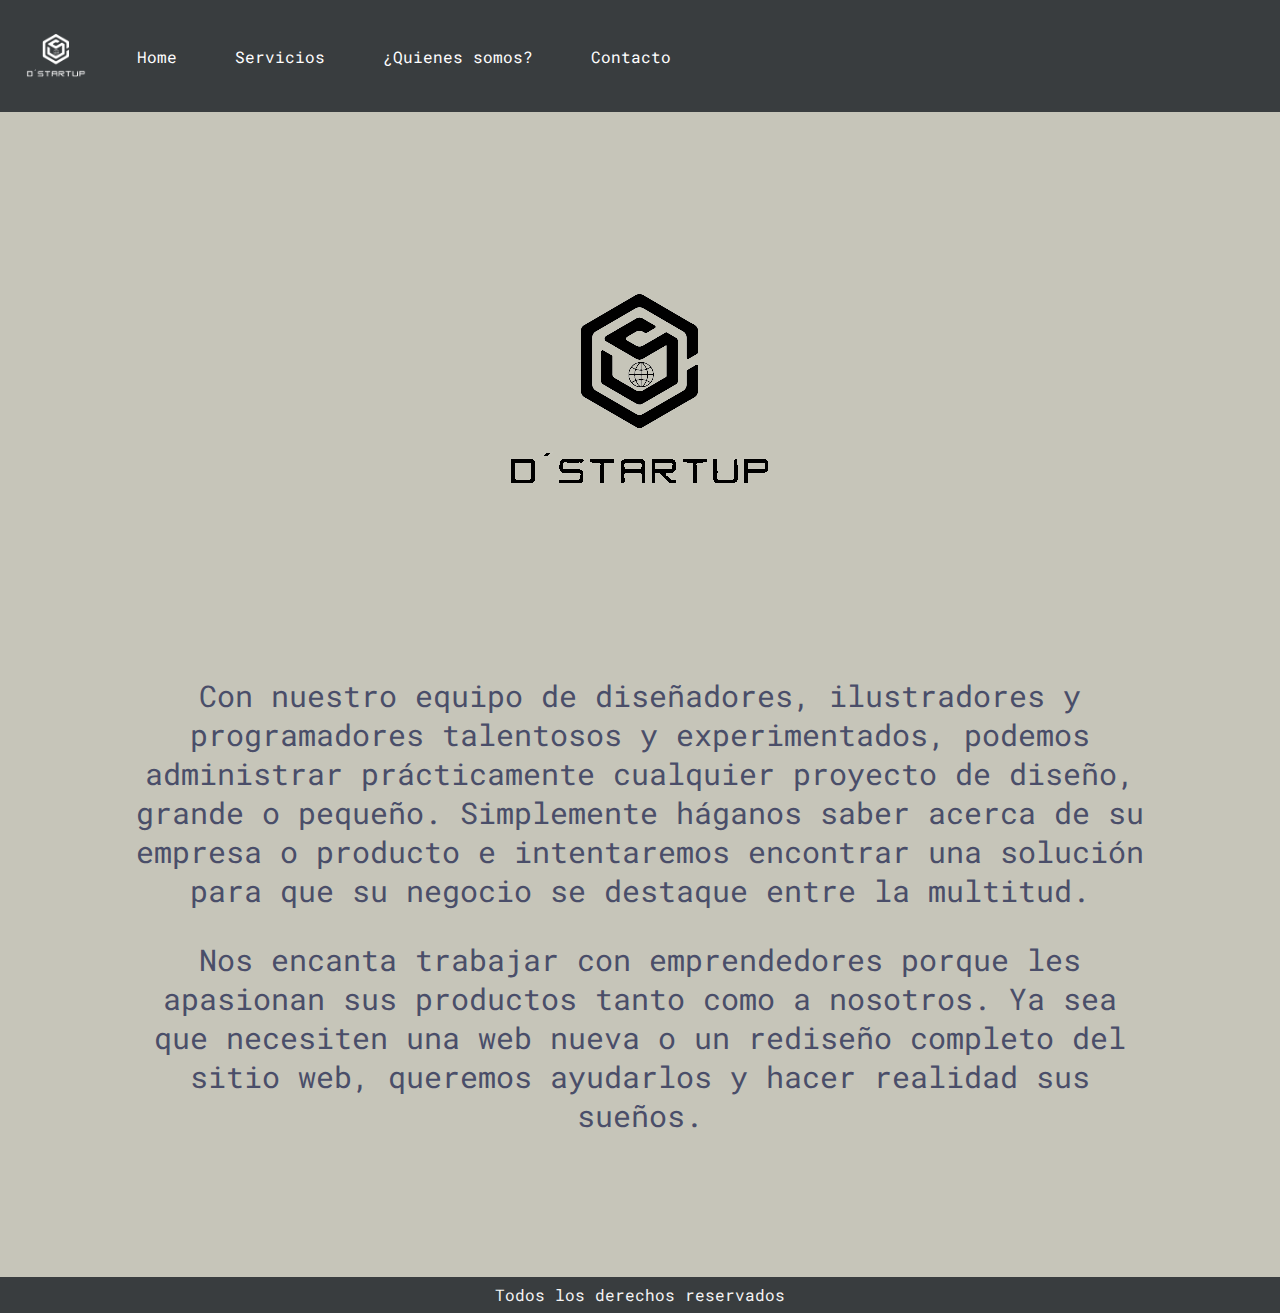
<file: index.html>
<!DOCTYPE html>
<html lang="en">
<head>
    <meta charset="UTF-8">
    <meta http-equiv="X-UA-Compatible" content="IE=edge">
    <meta name="viewport" content="width=device-width, initial-scale=1.0">
    <link rel="stylesheet" href="style.css">
    <link rel="preconnect" href="https://fonts.googleapis.com">
<link rel="preconnect" href="https://fonts.gstatic.com" crossorigin>
<link href="https://fonts.googleapis.com/css2?family=Montserrat:ital,wght@1,200&family=Roboto+Mono&display=swap" rel="stylesheet"> 
    <title>miStartup</title>
</head>
<body>
    <header class ="nav">
        <label for="trigger">
            <!-- Para chequear cuando se clickea el menu -->
            <input type="checkbox" class="trigger" id="trigger" />
            <div class="hamburger">
              <!-- Esto esta vacío porque voy a "dibujar" el hamburger menu -->
              <span></span>
              <span></span>
              <span></span>
            </div>
            <ul id="opciones">
                <li><a href="index.html">Home</a></li>
                <li><a href="servicios.html">Servicios</a></li>
                <li><a href="integrantes">¿Quienes somos?</a></li>
                <li><a href="contacto.html">Contacto</a></li>
            </ul>
        </label>
        <img src="imagenes/logito.png" alt="">
    </header>
    
    <div class="encabezado">
    <img src="imagenes/logito.png" alt="logostartup">
    <p>Con nuestro equipo de diseñadores, ilustradores y programadores talentosos y experimentados, podemos administrar prácticamente cualquier proyecto de diseño, grande o pequeño. Simplemente háganos saber acerca de su empresa o producto e intentaremos encontrar una solución para que su negocio se destaque entre la multitud.</p>
    <p> Nos encanta trabajar con emprendedores porque les apasionan sus productos tanto como a nosotros. Ya sea que necesiten una web nueva o un rediseño completo del sitio web, queremos ayudarlos y hacer realidad sus sueños.</p>
    </div>
<footer>
        <p>Todos los derechos reservados</p>
    </footer>
</body>
</html>
</file>
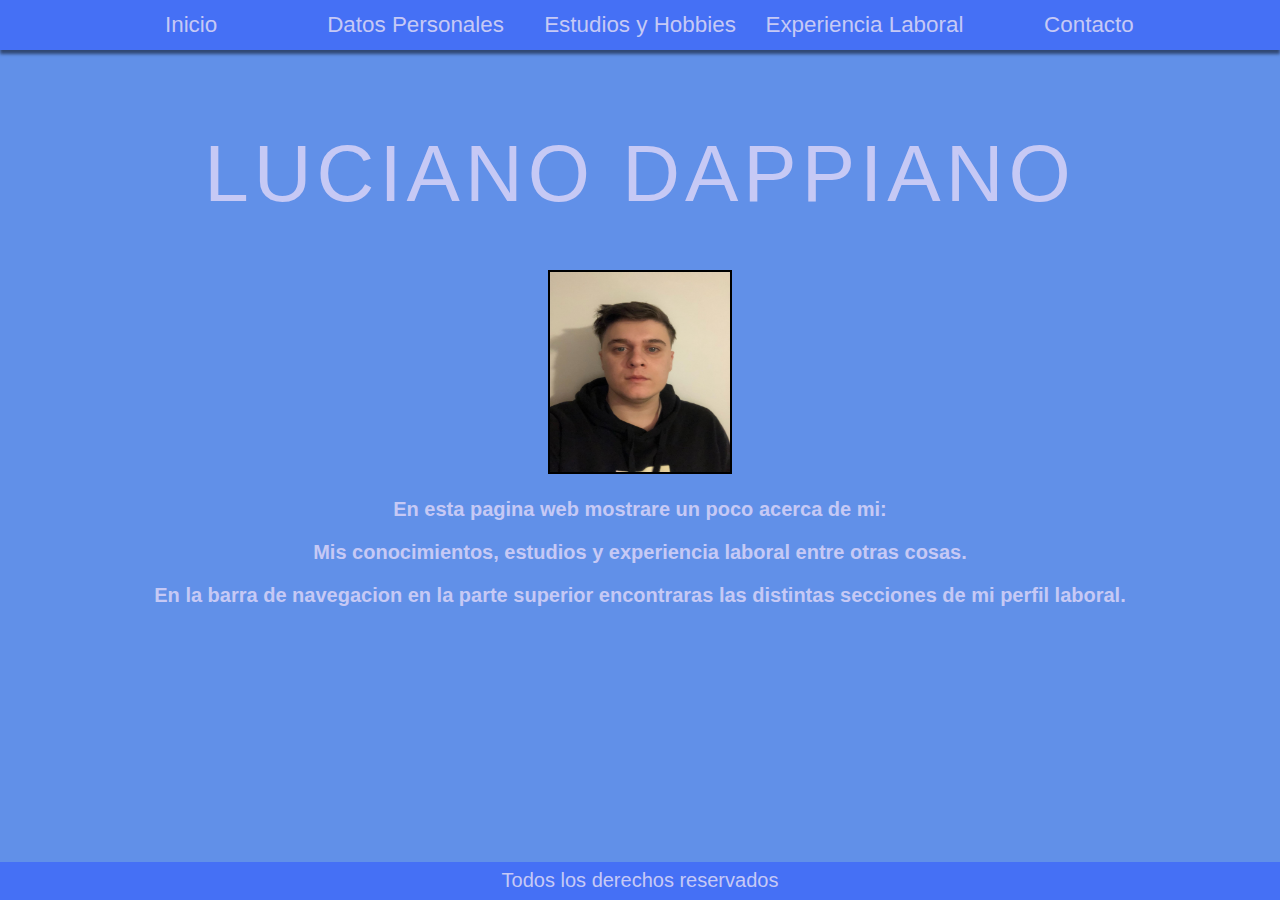
<file: nuestraspaginas/dappianoluciano.github.io-main/index.html>
<!DOCTYPE html>
<html lang="en">
<head>
    <title>Luciano Dappiano CV</title>
    <link rel="stylesheet" type="text/css" href="styles.css">
</head>
<body class="news">
    <header>
        <div class="nav">
        <div class="menu-fixed"> 
        <ul>
          <li><a href="index.html">Inicio</a></li>
          <li><a href="datospersonales.html">Datos Personales</a></li>
          <li><a href="estudios.html">Estudios y Hobbies</a></li>
          <li><a href="laboral.html">Experiencia Laboral</a></li>
          <li><a href="contacto.html">Contacto</a></li>
          
        </ul>
        </div>
        </div>
    </header>


    <div id="principal">
    <div class="bg-5">
        <h2 class="animated-shadow" align="center">Luciano Dappiano</h2>
    </div>
        <img src="mifoto.jpg" id="mifoto" width="180" height="200"> 
        <p id="p">En esta pagina web mostrare un poco acerca de mi:</p>   
        <p id="p">Mis conocimientos, estudios y experiencia laboral entre otras cosas.</p>
        <p id="p">En la barra de navegacion en la parte superior encontraras las distintas secciones de mi perfil laboral.</p>  
    </div>  

    <footer>
        <p>Todos los derechos reservados</p>
    </footer>
</body>
</html>
</file>
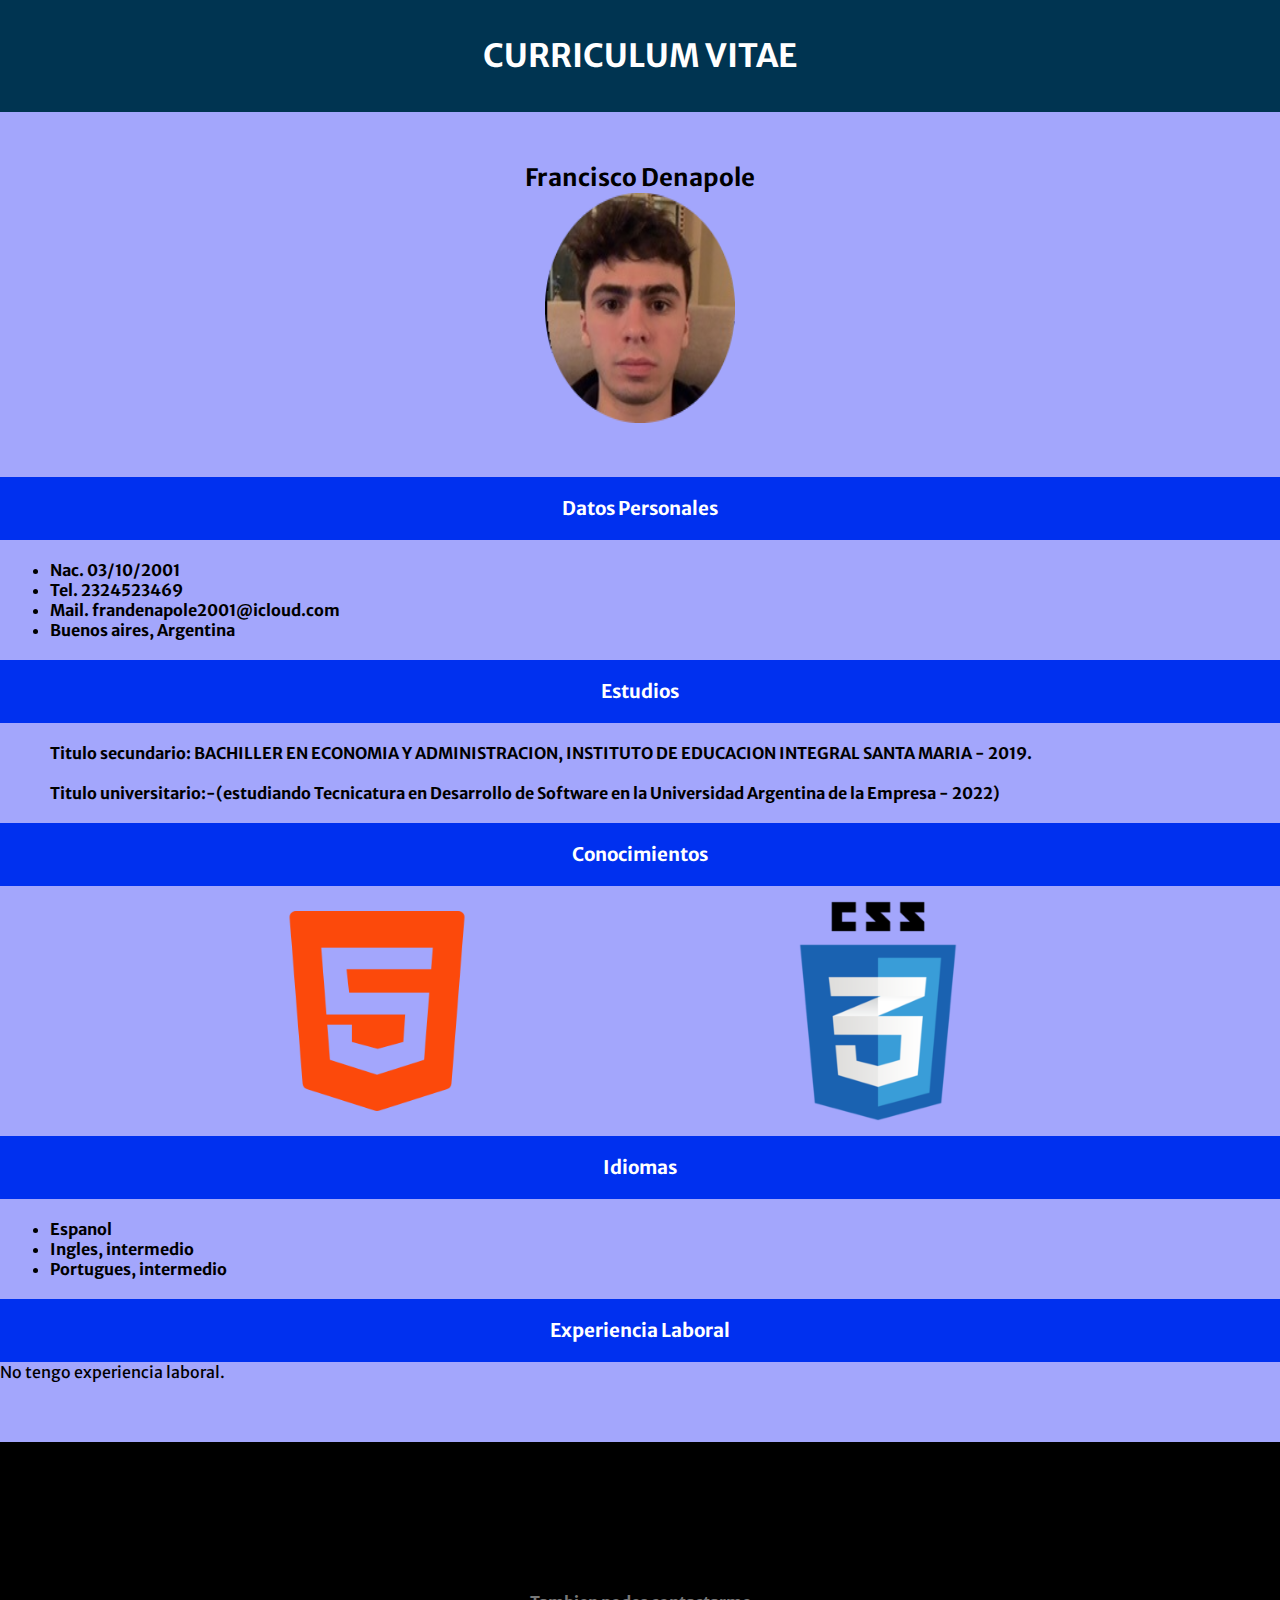
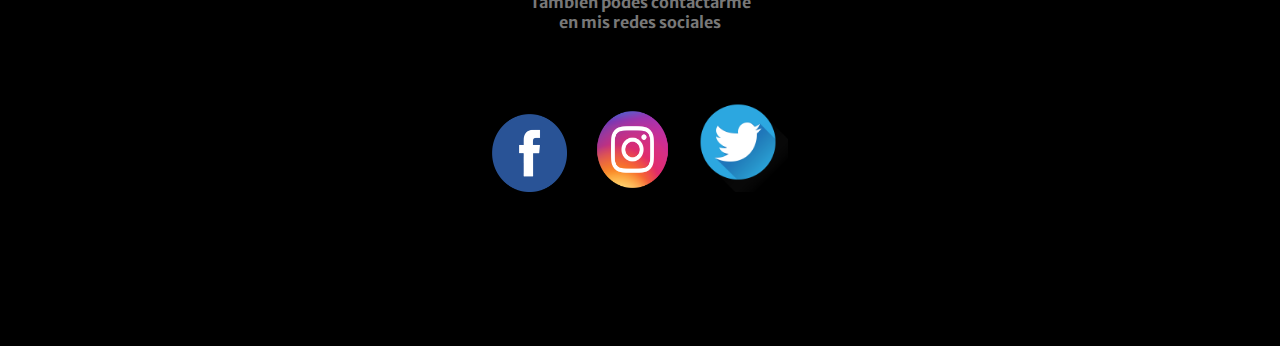
<file: nuestraspaginas/disenoydesarrolloweb/index.html>
<!DOCTYPE html>
<html lang="en">
<head>
    <meta charset="UTF-8">
    <meta http-equiv="X-UA-Compatible" content="IE=edge">
    <meta name="viewport" content="width=device-width, initial-scale=1.0">
    <link rel="stylesheet" href="css/estilos.css">
    <title>Curriculum Vitae</title>
</head>
<body>
    <header id="centrado">
        <div class="titulocv">
            <h1>Curriculum Vitae</h1>
        </div>
            <h2 class="nombre">Francisco Denapole</h2>
            <img src="images/image0-modified.png" class="imagenpersonal">
        </div>
    </header>

    <main>
        <div>
            <h3 class="datospersonales">Datos Personales</h3>
        </div>
        <div>
            <ul class="listas">
                <li>Nac. 03/10/2001</li>
                <li>Tel. 2324523469</li>
                <li>Mail. frandenapole2001@icloud.com</li>
                <li>Buenos aires, Argentina</li>
            </ul>
        </div>


        <div>
            <h3 class="datospersonales">Estudios</h3>
            <p class="listas">Titulo secundario: BACHILLER EN ECONOMIA Y ADMINISTRACION, INSTITUTO DE EDUCACION INTEGRAL SANTA MARIA - 2019.</p>
            <p class="listas">Titulo universitario:-(estudiando Tecnicatura en Desarrollo de Software en la Universidad Argentina de la Empresa - 2022)</p> 
        </div>

        <div>
            <h3 class="datospersonales">Conocimientos</h3>
            <div class="conocimientos">
                <img src="images/html.png" class="imgconocimientoshtml">
                <img src="images/css.png"class="imgconocimientos">
            </div>
        </div>

        <div>
            <h3 class="datospersonales">Idiomas</h3>
            <ul class="listas">
                <li>Espanol</li>
                <li>Ingles, intermedio</li>
                <li>Portugues, intermedio</li>
            </ul>
        </div>

        <div>
            <h3 class="datospersonales">Experiencia Laboral</h3>
            <div>No tengo experiencia laboral.</div>
        </div>
    </main>
<br>
<br>
<br>
<footer>
    <div>
        <p>Tambien podes contactarme</p>
        <p>en mis redes sociales</p>
<br>
<br>
<br>

    </div>
    <div>
        <a href="https://www.facebook.com/francisco.denapole/" target="blank"><img src="images/facebook.png" class="logosRedes"></a>
        <a href="https://www.instagram.com/frandenapole/" target="blank"><img src="images/instagram1.png" width="105px" height="85px"></a>
        <a href="https://twitter.com/FranDenapole" target="blank"><img src="images/pngwing.com.png" width="100px" height="100px"></a>
    </div>


</footer>

    
</body>
</html>
</file>
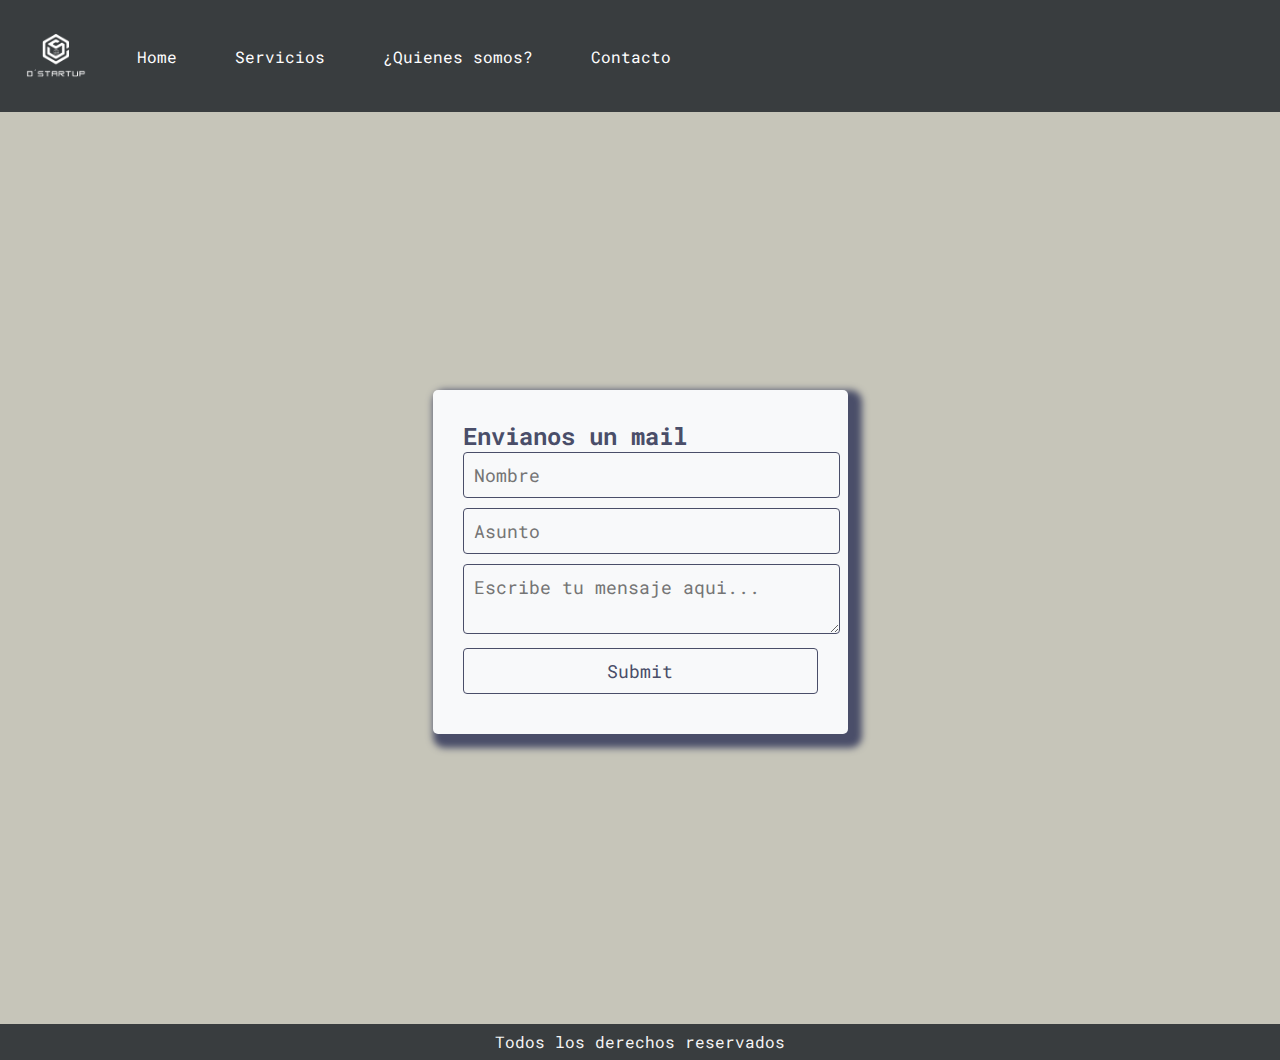
<file: contacto.html>
<!DOCTYPE html>
<html lang="en">
    <head>
        <meta charset="UTF-8">
        <meta http-equiv="X-UA-Compatible" content="IE=edge">
        <meta name="viewport" content="width=device-width, initial-scale=1.0">
        <link rel="stylesheet" href="style.css">
        <link rel="preconnect" href="https://fonts.googleapis.com">
    <link rel="preconnect" href="https://fonts.gstatic.com" crossorigin>
    <link href="https://fonts.googleapis.com/css2?family=Montserrat:ital,wght@1,200&family=Roboto+Mono&display=swap" rel="stylesheet"> 
        <title>miStartup</title>
    </head>
<body>
        <header class ="nav">
            <label for="trigger">
                <!-- Para chequear cuando se clickea el menu -->
                <input type="checkbox" class="trigger" id="trigger" />
                <div class="hamburger">
                  <!-- Esto esta vacío porque voy a "dibujar" el hamburger menu -->
                  <span></span>
                  <span></span>
                  <span></span>
                </div>
                <ul id="opciones">
                    <li><a href="index.html">Home</a></li>
                    <li><a href="servicios.html">Servicios</a></li>
                    <li><a href="integrantes.html">¿Quienes somos?</a></li>
                    <li><a href="contacto.html">Contacto</a></li>
                </ul>
            </label>
            <img src="imagenes/logito.png" alt="">
        </header>
    <div id="formulario">
        <section>
            <form>
                <h2>Envianos un mail</h2>
                <input class="controls" type="text" placeholder="Nombre"><br>
                <input class="controls" type="text" placeholder="Asunto"><br>
                <textarea class="controls" placeholder="Escribe tu mensaje aqui..."></textarea>
                <input class="butons" type="submit">                
            </form>
        </section>
    </div>
    <footer>
        <p>Todos los derechos reservados</p>
    </footer>
</body>
</html>
</file>
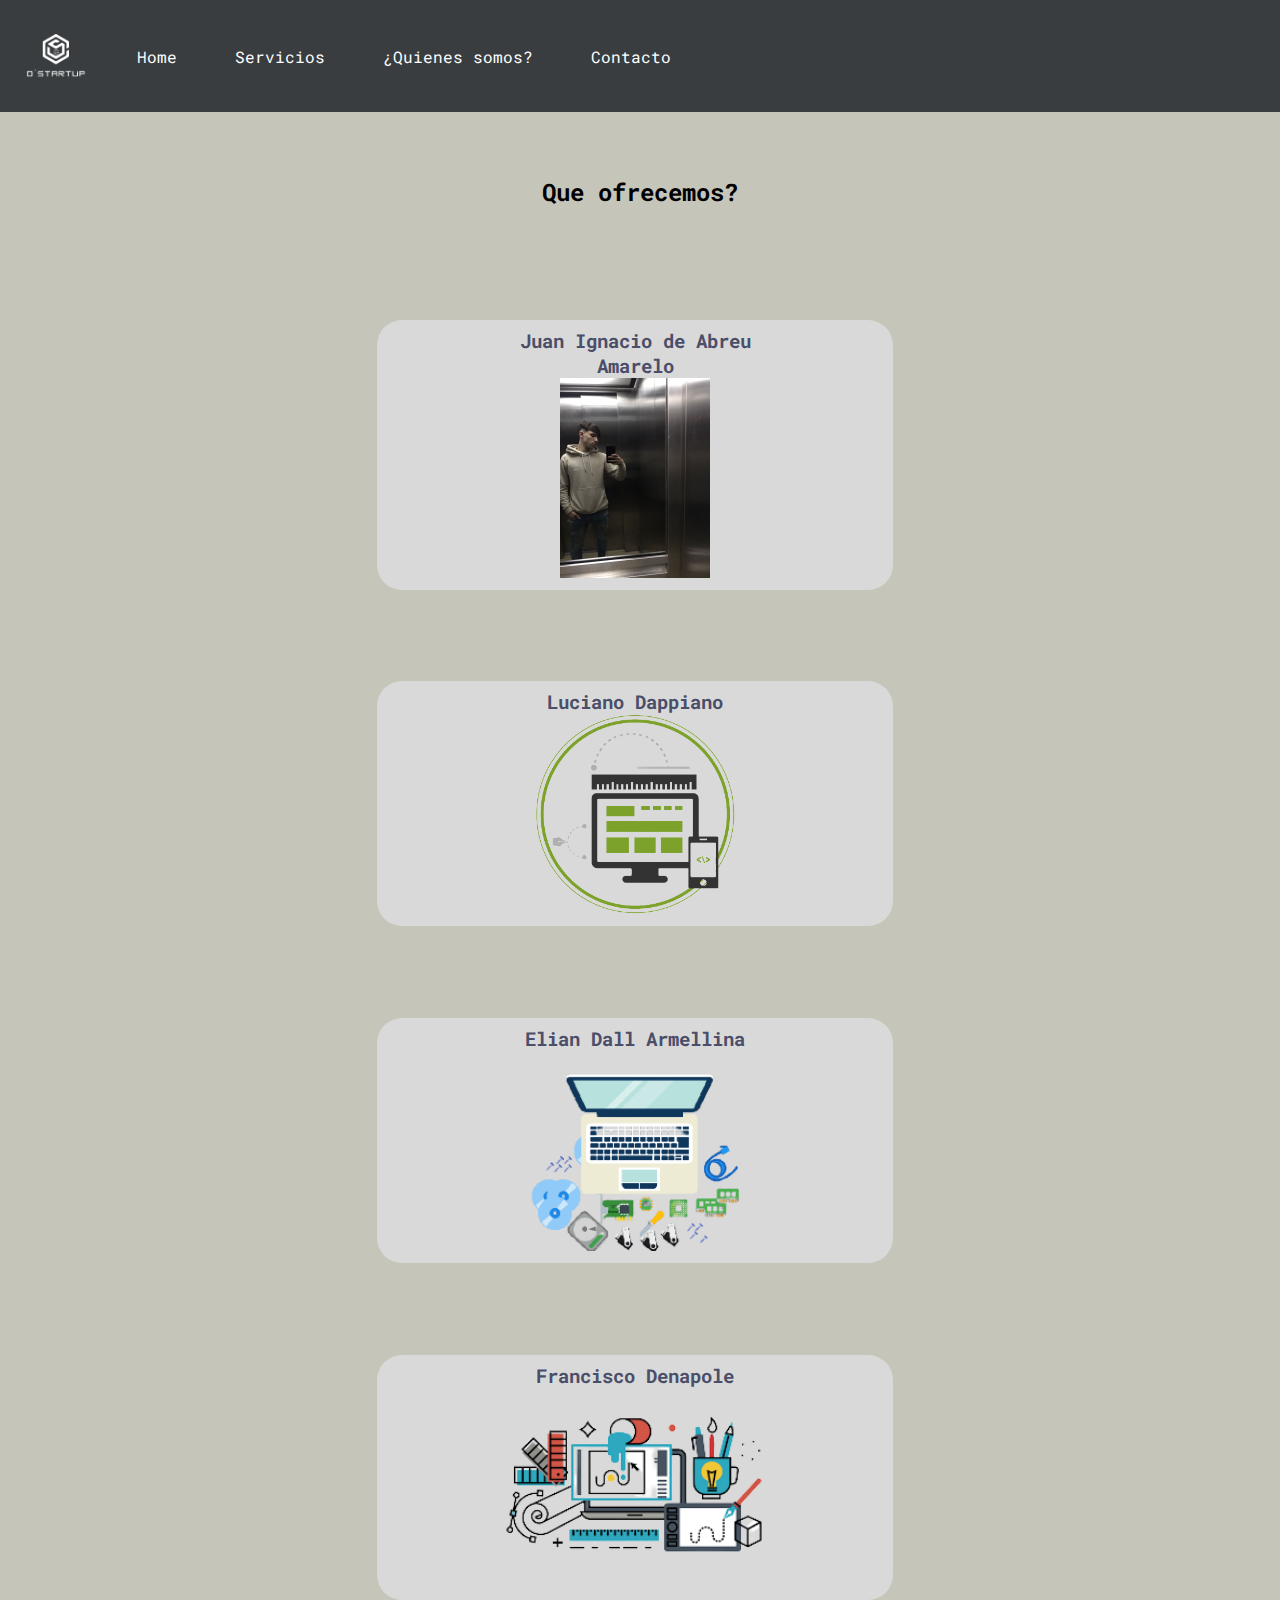
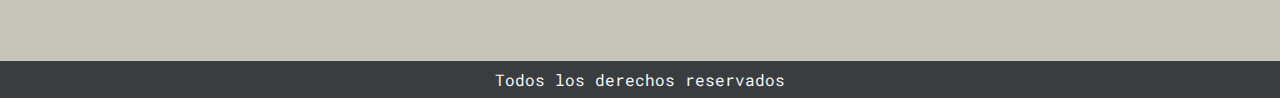
<file: integrantes.html>
<!DOCTYPE html>
<html lang="en">
<head>
    <meta charset="UTF-8">
    <meta http-equiv="X-UA-Compatible" content="IE=edge">
    <meta name="viewport" content="width=device-width, initial-scale=1.0">
    <link rel="stylesheet" href="style.css">
    <link rel="preconnect" href="https://fonts.googleapis.com">
<link rel="preconnect" href="https://fonts.gstatic.com" crossorigin>
<link href="https://fonts.googleapis.com/css2?family=Montserrat:ital,wght@1,200&family=Roboto+Mono&display=swap" rel="stylesheet"> 
    <title>miStartup</title>
</head>
<body>
    <header class ="nav">
        <label for="trigger">
            <!-- Para chequear cuando se clickea el menu -->
            <input type="checkbox" class="trigger" id="trigger" />
            <div class="hamburger">
              <!-- Esto esta vacío porque voy a "dibujar" el hamburger menu -->
              <span></span>
              <span></span>
              <span></span>
            </div>
            <ul id="opciones">
                <li><a href="index.html">Home</a></li>
                <li><a href="servicios.html">Servicios</a></li>
                <li><a href="integrantes.html">¿Quienes somos?</a></li>
                <li><a href="contacto.html">Contacto</a></li>
            </ul>
        </label>
        <img src="imagenes/logito.png" alt="">
    </header>
    

    <h2 id="subtitulo"> Que ofrecemos?</h2>
    <section class="content">
    
    <div id="caja"><h3>Juan Ignacio de Abreu <br> Amarelo</h3><a href="https://juaniabreu.github.io/"><img src="./imagenes/juani.jpeg" alt=""></a>
    </div>
    <div id="caja">
    <h3>Luciano Dappiano</h3>
    <img src="./imagenes/dswr-removebg-preview.png" alt="logo responsive">
    </div>
    <div id="caja">
    <h3>Elian Dall Armellina</h3>
    <img src="./imagenes/soporte2-removebg-preview.png" alt="logo soporte">
    </div>
    <div id="caja">
    <h3>Francisco Denapole</h3>
    <img src="./imagenes/images-removebg-preview.png" alt="logo diseño grafico">
    </div>
    </section>


    <footer>
        <p>Todos los derechos reservados</p>
    </footer>
</body>
</html>
</file>
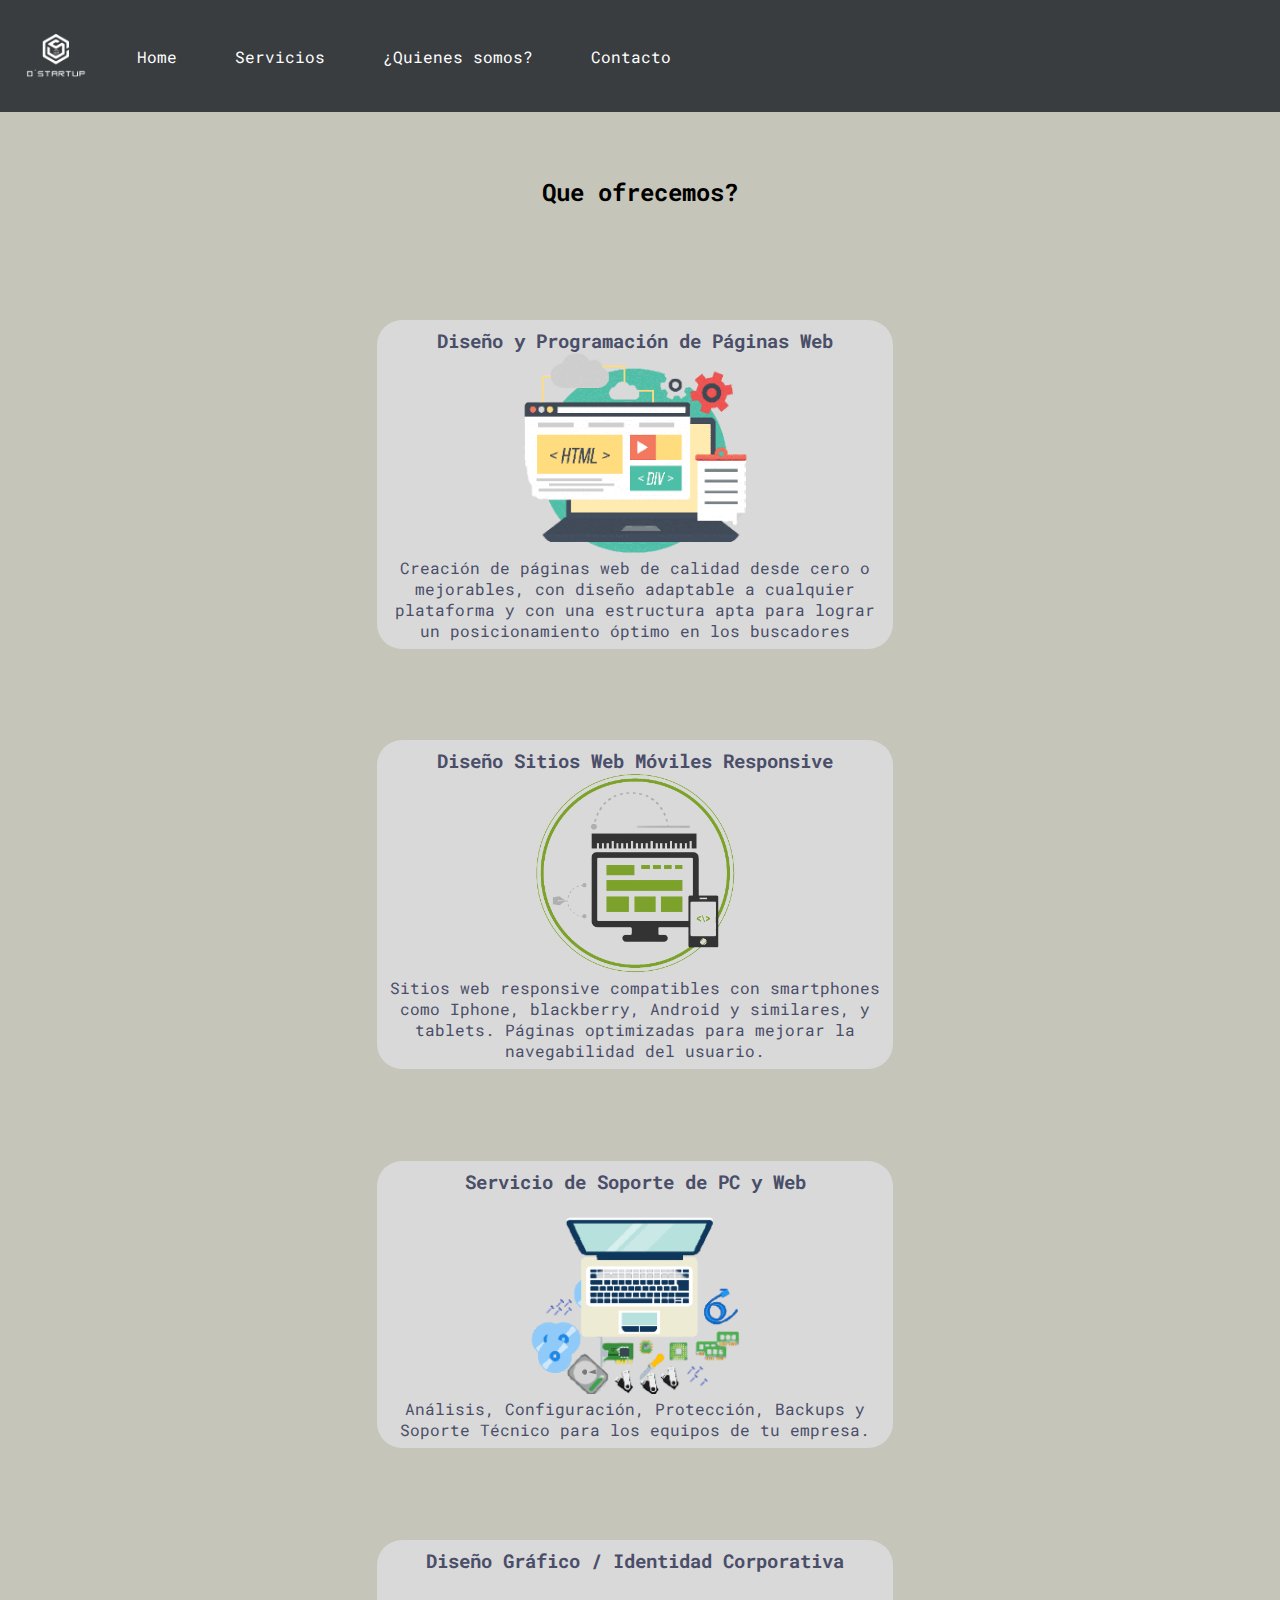
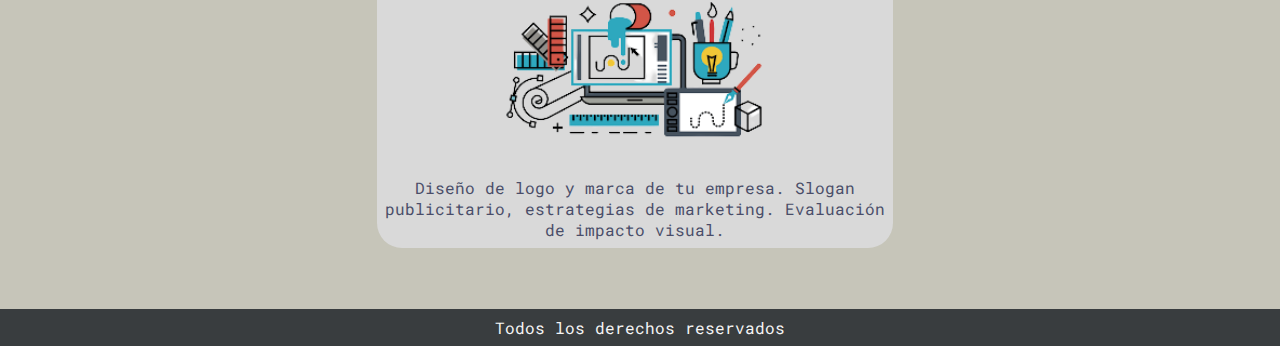
<file: servicios.html>
<!DOCTYPE html>
<html lang="en">
<head>
    <meta charset="UTF-8">
    <meta http-equiv="X-UA-Compatible" content="IE=edge">
    <meta name="viewport" content="width=device-width, initial-scale=1.0">
    <link rel="stylesheet" href="style.css">
    <link rel="preconnect" href="https://fonts.googleapis.com">
<link rel="preconnect" href="https://fonts.gstatic.com" crossorigin>
<link href="https://fonts.googleapis.com/css2?family=Montserrat:ital,wght@1,200&family=Roboto+Mono&display=swap" rel="stylesheet"> 
    <title>miStartup</title>
</head>
<body>
    <header class ="nav">
        <label for="trigger">
            <!-- Para chequear cuando se clickea el menu -->
            <input type="checkbox" class="trigger" id="trigger" />
            <div class="hamburger">
              <!-- Esto esta vacío porque voy a "dibujar" el hamburger menu -->
              <span></span>
              <span></span>
              <span></span>
            </div>
            <ul id="opciones">
                <li><a href="index.html">Home</a></li>
                <li><a href="servicios.html">Servicios</a></li>
                <li><a href="integrantes.html">¿Quienes somos?</a></li>
                <li><a href="contacto.html">Contacto</a></li>
            </ul>
        </label>
        <img src="imagenes/logito.png" alt="">
    </header>
    

    <h2 id="subtitulo"> Que ofrecemos?</h2>
    <section class="content">
    
    <div id="caja"><h3>Diseño y Programación de Páginas Web</h3><img src="./imagenes/dsw-removebg-preview.png" alt="logo de diseño">
        <p>Creación de páginas web de calidad desde cero o mejorables, con diseño adaptable a cualquier plataforma y con una estructura apta para lograr un posicionamiento óptimo en los buscadores</p>
    </div>
    <div id="caja">
    <h3>Diseño Sitios Web Móviles Responsive</h3>
    <img src="./imagenes/dswr-removebg-preview.png" alt="logo responsive">
    <p>Sitios web responsive compatibles con smartphones como Iphone, blackberry, Android y similares, y tablets. Páginas optimizadas para mejorar la navegabilidad del usuario.</p>
    </div>
    <div id="caja">
    <h3> Servicio de Soporte de PC y Web</h3>
    <img src="./imagenes/soporte2-removebg-preview.png" alt="logo soporte">
    <p>Análisis, Configuración, Protección, Backups y Soporte Técnico para los equipos de tu empresa.</p>
    </div>
    <div id="caja">
    <h3>Diseño Gráfico / Identidad Corporativa</h3>
    <img src="./imagenes/images-removebg-preview.png" alt="logo diseño grafico">
    <p>Diseño de logo y marca de tu empresa. Slogan publicitario, estrategias de marketing. Evaluación de impacto visual.</p>
    </div>
    </section>


    <footer>
        <p>Todos los derechos reservados</p>
    </footer>
</body>
</html>
</file>
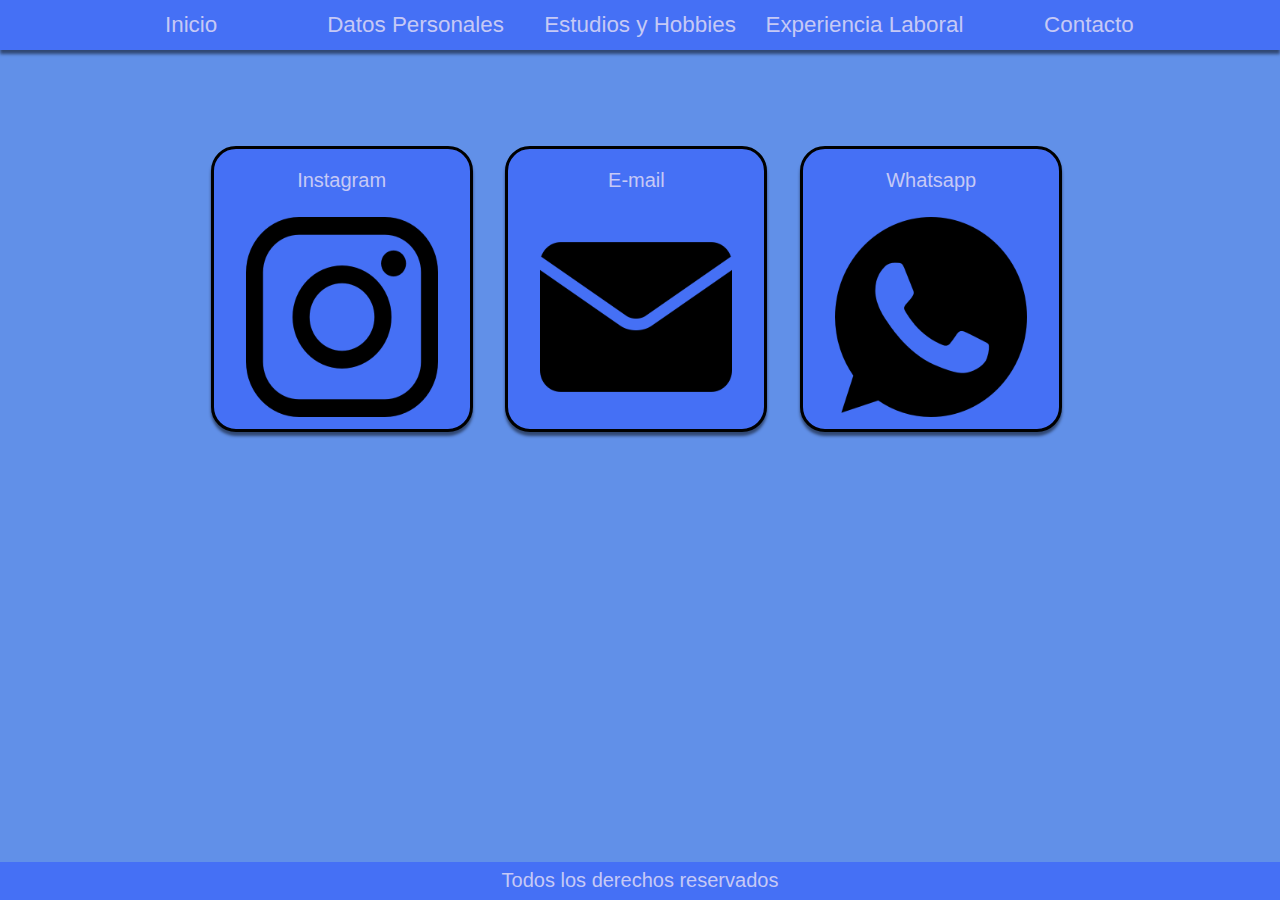
<file: nuestraspaginas/dappianoluciano.github.io-main/contacto.html>
!DOCTYPE html>
<html lang="en">
<head>
    <title>Luciano Dappiano CV</title>
    <link rel="stylesheet" type="text/css" href="styles.css">
</head>
<body class="news">
    <header>
        <div class="nav">
        <div class="menu-fixed"> 
        <ul>
          <li><a href="index.html">Inicio</a></li>
          <li><a href="datospersonales.html">Datos Personales</a></li>
          <li><a href="estudios.html">Estudios y Hobbies</a></li>
          <li><a href="laboral.html">Experiencia Laboral</a></li>
          <li><a href="contacto.html">Contacto</a></li>
          
        </ul>
        </div>
        </div>
    </header>

<section class="content">
<div id="caja">
<p>Instagram</p>
<a href="https://www.instagram.com/luciano_dappiano/"><img src="ig.png" alt=""></a>
</div>
<div id="caja">
<p>E-mail</p>
<a href="mailto:ludappi@gmail.com"><img src="email.png" alt=""></a>
</div><div id="caja">
<p>Whatsapp</p>
<a href="https://wa.me/5491169740060"><img src="whatsapp.png" alt=""></a>
</div>
</section>
<footer>
    <p>Todos los derechos reservados</p>
</footer>
</body>
</html>
</file>
<file: style.css>
*{
    margin: 0;
    padding: 0;
    font-family: 'Montserrat', sans-serif;
    font-family: 'Roboto Mono', monospace;
}
body{
    background-color: #C6C5B9;
    position: relative;
    padding-bottom: 3em;
    min-height: 100vh;
}
/* .nav {
width: 100%;
height: 99px;
background: #393D3F;
}

.nav ul {
    display: flex;
    color: #FFFFFF;
    list-style: none;
}

.nav ul li{
    margin-top: 40px ;
    margin-left: 1.5%;

}
.nav ul li img{
    height: 150px;
    
} */

.nav {
    display: flex;
    align-items: center;
    background: #393D3F
}

.trigger {
    display: none;
}

.hamburger {
    cursor: pointer;
    margin-left: 10px;
    float: left;
}

.hamburger span {
    height: 3px;
    width: 30px;
    background-color: white;
    display: block;
    margin-bottom: 5px;
    margin-top: 5px;
    margin-left: 2rem;
    position: relative;
    transition: transform 0.3s ease-in-out, top 0.3s ease-in-out, opacity 0.3s ease-in-out;
}

/* Animaciones para rotarlo cuando se clickean */
.trigger:checked ~ .hamburger span:first-child {
    transform: rotate(45deg);
    top: 8px;
}

.trigger:checked ~ .hamburger span:last-child {
    transform: rotate(-45deg);
    top: -8px;
}

.trigger:checked ~ .hamburger span:nth-child(2) {
    opacity: 0;
}

#opciones {
    background-color: #393D3F;
    width: 100vw;
    padding: 30px 70px;
    margin-top: 29px;
    position: absolute;
    left: -100vw;
    box-sizing: border-box;
    transition: left 0.3s ease-in-out;
}

/* Lo muestro cuando se clickeo el menu */
.trigger:checked ~ #opciones {
    left: 0 !important;
}

.menu {
    cursor: pointer;
}

.nav label {
    display:flex;
    width: 100%;
    justify-content: flex-start;
}

.nav ul {
    display:flex;
    flex-direction: column;
    width: 100%;
    justify-content: space-around;
    gap: 0.5rem;
}

.nav img {
    height: 7rem;
    width: 7rem;
    filter: invert(100%);
}

.nav label li {
    list-style: none;
}


.nav label a{
    color: #FFFFFF;
    text-decoration: none;
}

@media (min-width: 1024px){
    .hamburger {
        display: none;
    }

    .nav {
        justify-content: flex-end;
        flex-direction: row-reverse;
        overflow-x: hidden;
    }

    .nav ul {
        display: flex;
        flex-direction: row;
    }

    #opciones {
        position: inherit;
        overflow: hidden;
        text-align: center;
        margin: 0;
        padding: 0;
        width: 50%;
    }
    
}

.nav a:visited{
    color: #FFFFFF ;
  }
.nav a:hover{
        color: #C6C5B9;
  }
.encabezado{
    padding: 30px;
    margin:auto;
    margin-bottom: 100px;
    width: 80%;
    background: #C6C5B9;
    color:#4a4e69;
    justify-content: center;
    text-align: center;
}


.encabezado img {
    max-width: 100%;
    height: auto;
}

.encabezado h1{
    font-size: 100px;
    text-decoration: underline;

}

.encabezado p{
    margin-top: 30px;
    font-size: 30px;

}
#subtitulo{
    margin-top: 5%;
    text-align: center;
}
.content{
    display: flex;
    padding: 30px;
    margin:auto;
    margin-top: 10px;
    width: 80%;
    background: #C6C5B9;
    color:#4a4e69;
    justify-content: center;
    text-align: center;
    flex-wrap: wrap;
}
#caja{ 
    margin: 20px;
    margin-left: 1%;
    margin-top: 7%;
    padding: 0.5rem;
    text-align: center;
    width: 500px;
    height: auto ;
    background: #D9D9D9;
    border-radius: 25px;
}
#caja img {
    height: 200px;
    width: auto;
}



#formulario{   
    display:flex;
    height: 100vh;
    align-items: center;
    justify-content: center;
}

#formulario form {
    padding: 30px;
    background: #F8F9FA;
    border-radius: 5px;
    color:#4a4e69;
    box-shadow:  7px 7px 7px 7px;
}


.controls{
width: 100%;
background: #F8F9FA;
padding: 10px;
border-radius: 4px;
margin-bottom: 16px;
border: 1px solid #4a4e69;
font-size: 18px;
margin-bottom: 10px;
color:#4a4e69;
}


.controls textarea{
max-width:400px ;
}
.butons{  
width: 100%;
background: #F8F9FA;
padding: 10px;
border-radius: 4px;
margin-bottom: 16px;
border: 1px solid #4a4e69;
font-size: 18px;
margin-bottom: 10px;  
color: #4a4e69;
}


footer {
    position: absolute;
    bottom: 0;
    width: 100%;
    background-color: #393D3F;
}
footer p{
    color: whitesmoke;
    text-align: center;
    margin: 0.6%;
}
</file>
<file: nuestraspaginas/dappianoluciano.github.io-main/styles.css>
body {
  margin: 0;
  padding: 0;
  background: #6190E8;
  font-family: 'Oswald', sans-serif;
  justify-content: space-between;
  margin-block-end: 5%;
  margin-top: 0%;
}

img{
    border: 2px solid #000;
    margin-top: 2%;
} 
.nav ul {
  list-style: none;
  background-color: #4570F5;
  text-align: center;
  width: 100%;
  padding: 0;
  margin: 0;
}
.nav li {
  font-family: 'Oswald', sans-serif;
  font-size: 1.2em;
  line-height: 60px;
  height: 40px;
  border-bottom: 1px solid #888;
}
 
.nav a {
  text-decoration: none;
  color: #C6C9F5;
  display: block;
  transition: .3s background-color;
  width: 100%;
}
 
.nav a:hover {
  background-color: #EB5B4D;
}
 
.nav a.active {
  background-color: #fff;
  color: rgb(255, 255, 255);
  cursor: default;
}
 
@media screen and (min-width: 600px) {
  .nav li {
    width: 220px;
    border-bottom: none;
    height: 50px;
    line-height: 50px;
    font-size: 1.4em;
  }
 
  /* Option 1 - Display Inline */
  .nav li {
    display: inline-block;
  }
 
}

#principal {
    padding: 0;
    margin:auto;
    width: 100%;
    text-align: center;
    font-weight: bold;
    border-radius: 15px;
    color: #C6C9F5
}

h2 {
    font-size: 40px;
    margin-top: 10%;
}

p{
    font-size: 20px;
}

fieldset{
    margin-top: 10%;
    margin-bottom: 5px;
    font-size: 20px;
    border-width: 20px;
    color: #C6C9F5;
    margin-block-end: 5%;
}

fieldset li{
    list-style-type: none;
    line-height: 60px;
    font-size: 30px;
    color:#C6C9F5
}



legend{
    border: solid 5px #C6C9F5;
    text-align: center;
    padding: 10px;
    font-weight: bold;
    background: #4570F5;
    font-size: 40px;
    font-family: 'Oswald', sans-serif;
    border-radius: 15px;

}

.bg-5{
   background: linear-gradient(135deg, rgb(227, 227, 227) 0%, 100%);
 }

.animated-shadow {
  color: #C6C9F5;
  font: normal 80px 'Oswald', sans-serif;
  height: 50px;
  left: 0;
  letter-spacing: 5px;
  text-align: center;
  text-transform: uppercase;
  width: 100%;
  animation: move linear 2000ms infinite;
  z-index: 2
}
/*Animación para rotar las sombras*/
@keyframes move {
  0% {
    text-shadow:
      4px -4px 0 #da0641,
      3px -3px 0 #da0641,
      2px -2px 0 #da0641,
      1px -1px 0 #da0641,
      -4px 4px 0 #13f1fc,
      -3px 3px 0 #13f1fc,
      -2px 2px 0 #13f1fc,
      -1px 1px 0 #13f1fc
    ;
  }
  25% {
    text-shadow:
      -4px -4px 0 #13f1fc,
      -3px -3px 0 #13f1fc,
      -2px -2px 0 #13f1fc,
      -1px -1px 0 #13f1fc,
      4px 4px 0 #da0641,
      3px 3px 0 #da0641,
      2px 2px 0 #da0641,
      1px 1px 0 #da0641
    ;
  }
  50% {
    text-shadow:
      -4px 4px 0 #da0641,
      -3px 3px 0 #da0641,
      -2px 2px 0 #da0641,
      -1px 1px 0 #da0641,
      4px -4px 0 #13f1fc,
      3px -3px 0 #13f1fc,
      2px -2px 0 #13f1fc,
      1px -1px 0 #13f1fc
    ;
  }
  75% {
    text-shadow:
      4px 4px 0 #13f1fc,
      3px 3px 0 #13f1fc,
      2px 2px 0 #13f1fc,
      1px 1px 0 #13f1fc,
      -4px -4px 0 #da0641,
      -3px -3px 0 #da0641,
      -2px -2px 0 #da0641,
      -1px -1px 0 #da0641
    ;
  }
  100% {
    text-shadow:
      4px -4px 0 #da0641,
      3px -3px 0 #da0641,
      2px -2px 0 #da0641,
      1px -1px 0 #da0641,
      -4px 4px 0 #13f1fc,
      -3px 3px 0 #13f1fc,
      -2px 2px 0 #13f1fc,
      -1px 1px 0 #13f1fc
    ;
  }
}

.menu-fixed {
	position:fixed;
	z-index:1000;
	top:0;
	/*max-width:1000px;*/
	left:0;
	width:100%;
	box-shadow:0px 4px 3px rgba(0,0,0,.5);
}

/* unvisited link */
a:link {
    color:#C6C9F5;
  }
  
  /* visited link */
  a:visited {
    color:#C6C9F5;
  }
  
  /* mouse over link */
  a:hover {
    color:#4570F5;
  }
  
  /* selected link */
  a:active {
    color: #C6C9F5;
  }

  .content{
    display: flex;
    padding: 0;
    margin:auto;
    margin-top: 10%x;
    width: 100%;
    background: #6190E8;
    color:#C6C9F5;
    justify-content: center;
    text-align: center;
}

#caja{ 
    margin: 20px;
    margin-left: 1%;
    margin-top: 10%;
    text-align: center;
    width: 20%;
    height: 280px;
    background: #4570F5;
    border-radius: 25px;
    border: 3px solid #000 ;
    box-shadow:0px 4px 3px rgba(0,0,0,.5);
}

#caja img {
  height: 200px;
  width: 75%;
  border:none;
}


footer {
  position: fixed;
  left:0;
  bottom: 0;
  width: 100%;
  background-color: #4570F5;
}
footer p{
  color: #C6C9F5;
  text-align: center;
  margin: 0.6%;
}
</file>
<file: nuestraspaginas/disenoydesarrolloweb/css/estilos.css>
@import url("https://fonts.googleapis.com/css2?family=Merriweather+Sans:wght@300&family=Merriweather:wght@700&display=swap");
* {
margin: 0;
padding: 0; }

body{
    background-color: rgb(163, 166, 252);
    font-family: 'Merriweather Sans', sans-serif;
}
#centrado{
    text-align: center;
    align-items: center;
}
.titulocv{
    text-align: center;
    text-transform: uppercase;
    font-weight: bold;
    background-color: rgb(0, 52, 81);
    color: white;
    padding: 36px;
}

.imagenpersonal{
    width: 190px;
    height: 230px;
    margin-bottom: 50px;
    ;
}

.nombre{
    margin-top: 50px;
    text-align: center;
    font-weight: bold;
}

.datospersonales{
    text-align: center;
    font-weight: bold;
    background-color: rgb(0, 48, 239);
    color: rgb(255, 255, 255);
    padding: 20px;
}

.listas{
    font-weight: bold;
    margin-left: 50px;
    margin-top: 20px;
    margin-bottom: 20px;
}

.conocimientos{
    text-align:center;
    display: flex;
    justify-content: space-evenly;
}

.imgconocimientos{
    width: 250px;
    height: 250px;
}

.imgconocimientoshtml{
    margin-top: 25px;
    width: 200px;
    height: 200px;
}

footer{
    background-color: rgb(0, 0, 0);
    color: rgb(120, 120, 120);
    text-align: center;
    padding: 150px;
    font-weight: bold;
}

footer img:hover {
    width: 150px;
    height: 150px;
    transition: all 2s; }

.logosRedes{
    width: 75px;
    height: 78px;
    margin-right: 10px;
}
</file>
